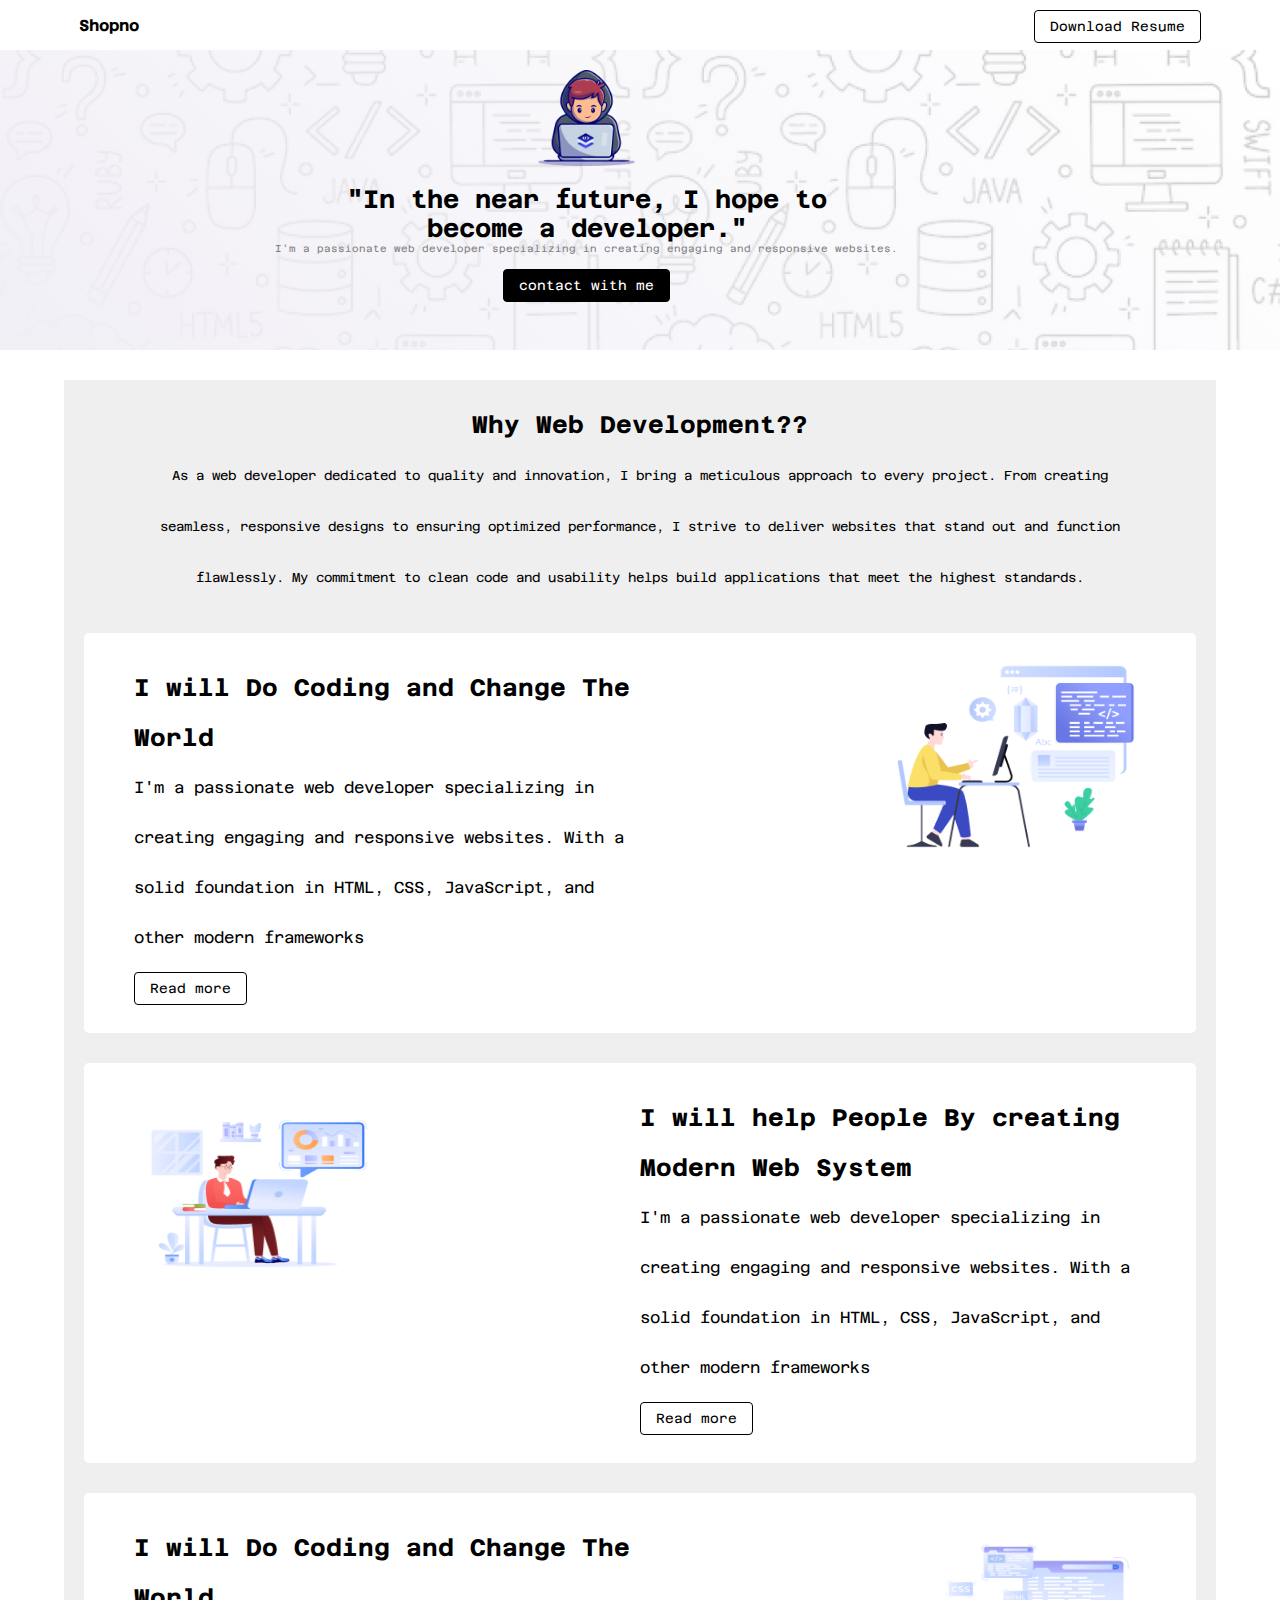
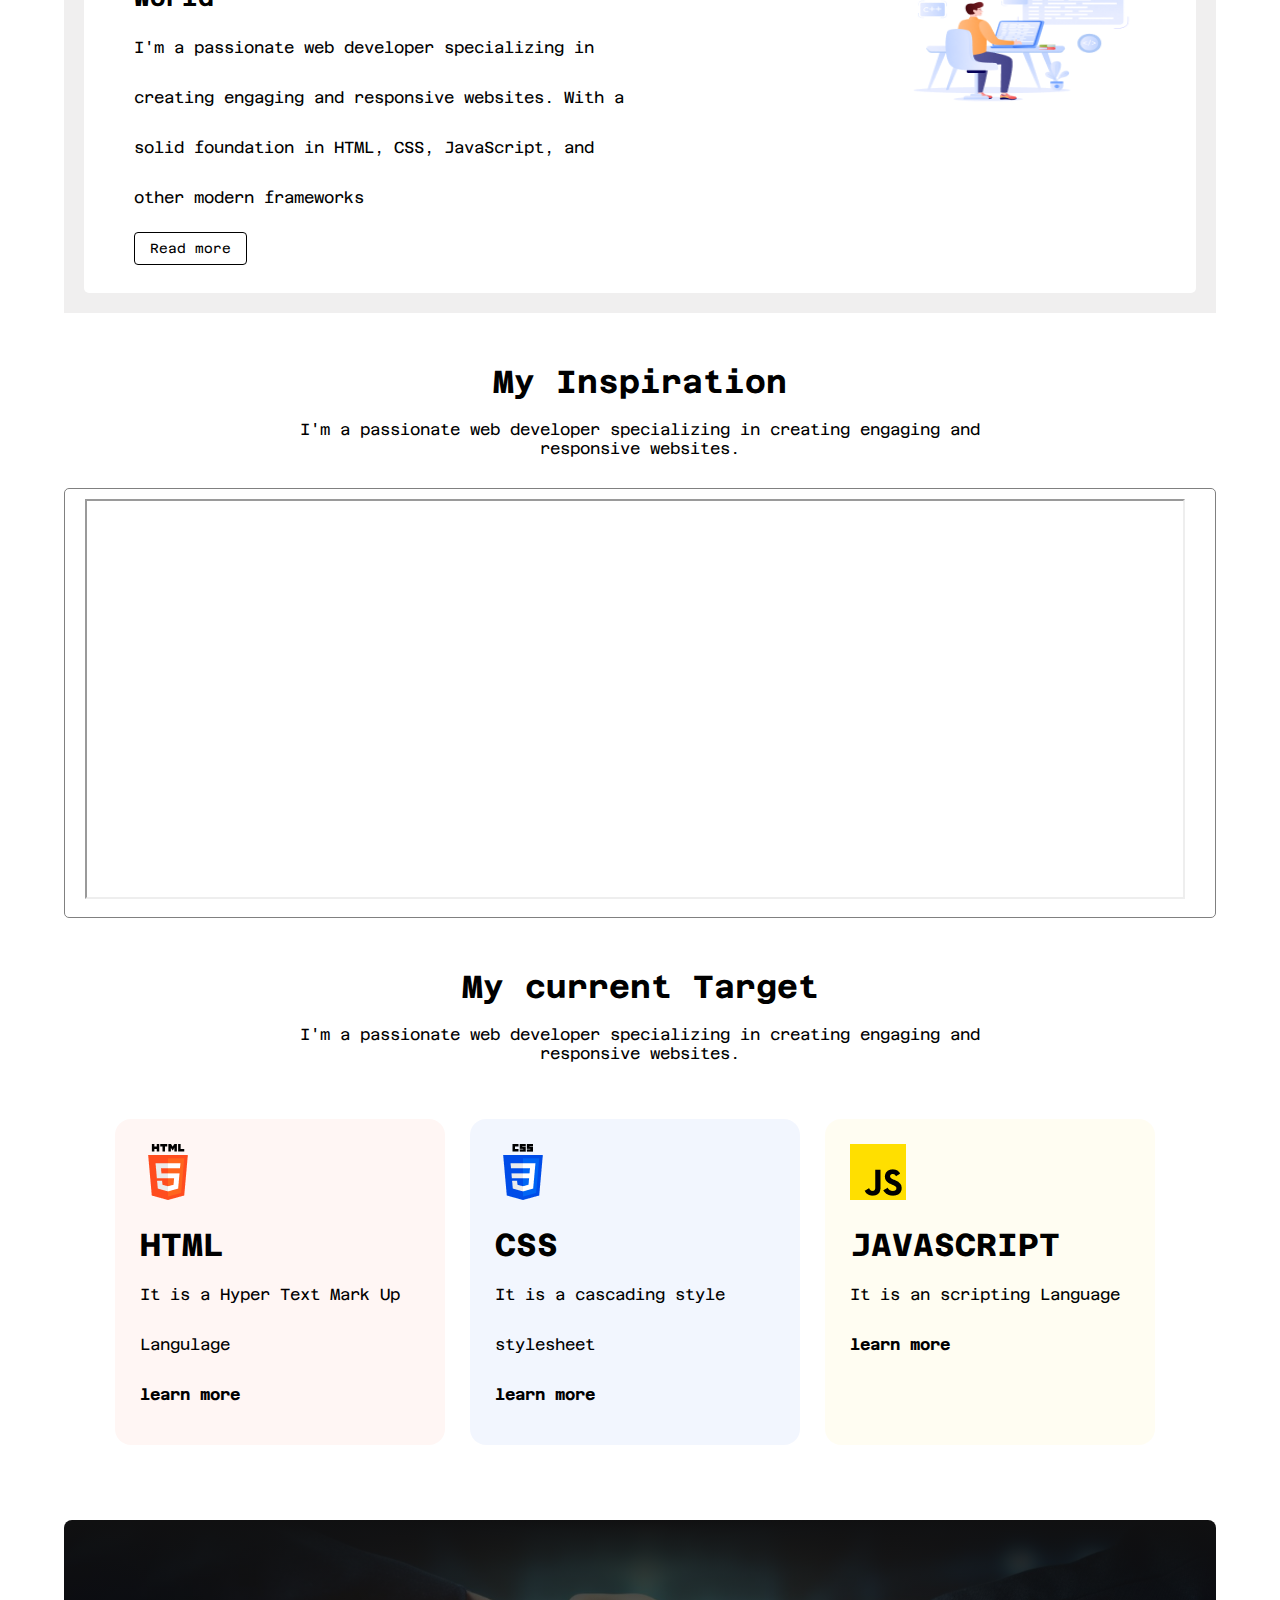
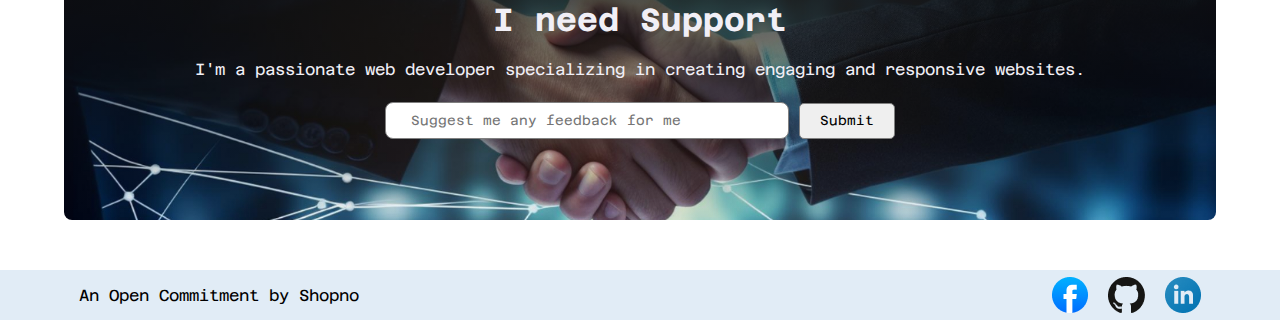
<file: index.html>
<!DOCTYPE html>
<html lang="en">
<head>
    <meta charset="UTF-8">
    <meta name="viewport" content="width=device-width, initial-scale=1.0">
    <title>Document</title>
    <link rel="stylesheet" href="style.css">
    <link rel="preconnect" href="https://fonts.googleapis.com">
<link rel="preconnect" href="https://fonts.gstatic.com" crossorigin>
<link href="https://fonts.googleapis.com/css2?family=Azeret+Mono:ital,wght@0,100..900;1,100..900&family=Poppins:wght@400;500;600;700;800;900&display=swap" rel="stylesheet">
</head>
<body>
    <header>
        <section class="head">
            <nav class="container">
                <div class="c-left">
                    <h4>Shopno</h4>
                </div>
                <div class="c-right">
                    <button>Download Resume</button>
                </div>
            </nav>
            <div class="h-content">
                <div class="item">
                    <div>
                        <img src="assets/Group.png" alt="">
                    </div>
                    <div>
                        <h1>"In the near future, I hope  to <br>become a developer."</h1>
                        <p>I'm a passionate web developer specializing in creating engaging and responsive websites.</p>
                    </div>
                    <div>
                        <button class="black">contact with me</button>
                    </div>
                </div>
            </div>
        </section>
        
    </header>
    <main>
        <div class="container bg padding">
            <div class=" developer text-color margin align">
                <h2>Why Web Development??</h2>
               <span class="font">As a web developer dedicated to quality and innovation, I bring a meticulous approach to every project. From creating seamless, responsive designs to ensuring optimized performance, I strive to deliver websites that stand out and function flawlessly. My commitment to clean code and usability helps build applications that meet the highest standards.</span>  

            </div>
           <div class="m-content">
            <div class="f-left">
                <h2 class="text-color">I will Do Coding and Change The World</h2>
                <p class="text-color">I'm a passionate web developer specializing in creating engaging and responsive websites. With a solid foundation in HTML, CSS, JavaScript, and other modern frameworks</p>
                <button>Read more</button>
            </div>
            <div class="f-right ">
                <img class="img-w f-right" src="assets/Layer_1.png" alt="">
            </div>
           </div>
           <div class="m-content">
            <div class="f-right">
                <h2 class="text-color">I will help People By creating Modern Web System </h2>
                <p class="text-color">I'm a passionate web developer specializing in creating engaging and responsive websites. With a solid foundation in HTML, CSS, JavaScript, and other modern frameworks</p>
                <button>Read more</button>
            </div>
            <div class="f-right ">
                <img class="img-w f-left" src="assets/Group 3.png" alt="">
            </div>
           </div>
           <div class="m-content">
            <div class="f-left">
                <h2 class="text-color">I will Do Coding and Change The World</h2>
                <p class="text-color">I'm a passionate web developer specializing in creating engaging and responsive websites. With a solid foundation in HTML, CSS, JavaScript, and other modern frameworks</p>
                <button>Read more</button>
            </div>
            <div class="f-right ">
                <img class="img-w f-right" src="assets/Group 4.png" alt="">
            </div>
           </div>
        </div>
        <div class="ml-content m-bottom">
            <div class="inspiration align margin">
                <h1 class="m-bottom">My Inspiration</h1>
                <p>I'm a passionate web developer specializing in creating engaging and responsive websites.</p>
            </div>
            <div class="jhankar-vai margin">
                <iframe width="1100" height="400" src="https://www.youtube.com/embed/Ag3zMEJtHAA?si=-0p6k_xQlmJorRV7" title="YouTube video player" frameborder="1" allow="accelerometer; autoplay; clipboard-write; encrypted-media; gyroscope; picture-in-picture; web-share" referrerpolicy="strict-origin-when-cross-origin" allowfullscreen></iframe>
            </div>
        </div> 
        <div class="target">
            <div class="inspiration margin align">
                <h1 class="m-bottom">My current Target</h1>
                <p>I'm a passionate web developer specializing in creating engaging and responsive websites.</p>
            </div>
        </div>
        <div class=" container css">
            <div class="html b-html">
                <img src="assets/html.png" alt="">
                <h1>HTML</h1>
                <p>It is a Hyper Text Mark Up Langulage</p>
                <a href="#">learn more</a>
            </div>
            <div class="html c-html">
                <img src="assets/css.png" alt="">
                <h1>CSS</h1>
                <p>It is a cascading style stylesheet</p>
                <a href="#">learn more</a>
            </div>
            <div class="html j-html">
                <img src="assets/js.png" alt="">
                <h1>JAVASCRIPT</h1>
                <p>It is an scripting Language</p>
                <a href="#">learn more</a>

            </div>
        </div>
        <div class="container handshake margin">
            <div class="align a-width">
                <h1>I need Support</h1>
                <p>I'm a passionate web developer specializing in creating engaging and responsive websites.</p>
                <input type="text" class="inp" placeholder="Suggest me any feedback for me">
                <input type="submit"  class="submit" value="Submit">
            </div>
        </div>
    </main>
    <footer>
        <div class="container">
            <div class="f-left">
                <p>An Open Commitment by Shopno </p>
            </div>
            <div class="f-right f-display l-height">
                <img src="assets/facebook.png" alt="">
                <img src="assets/github.png" alt="">
                <img src="assets/linkedin-icon 1.png" alt="">               
            </div>
        </div>
    </footer>
</body>
</html>
</file>
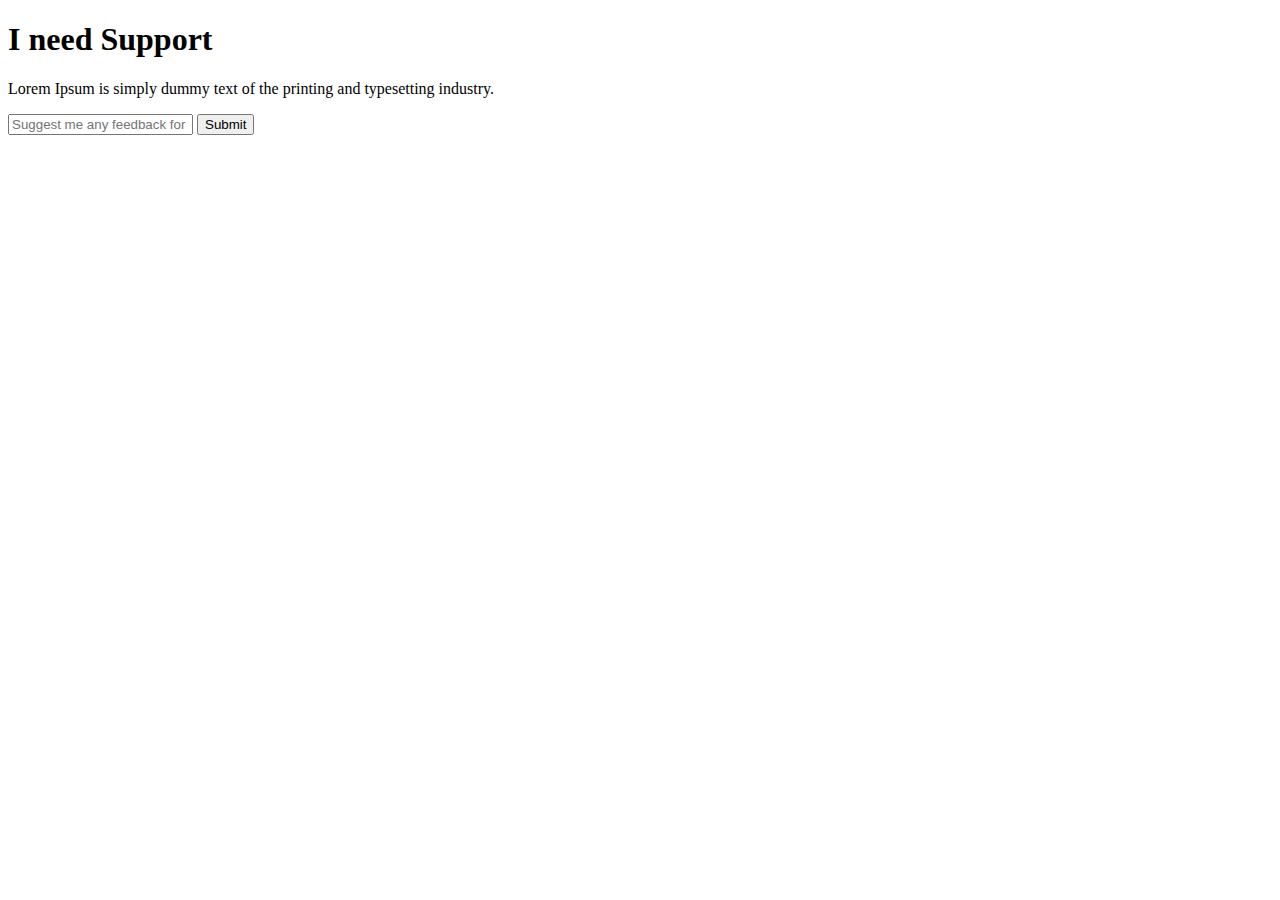
<file: test.html>
<!DOCTYPE html>
<html lang="en">
<head>
    <meta charset="UTF-8">
    <meta name="viewport" content="width=device-width, initial-scale=1.0">
    <title>Document</title>
</head>
<body>
    <div class=" handshake">
        <div class="align">
            <h1>I need Support</h1>
            <p>Lorem Ipsum is simply dummy text of the printing and typesetting industry.</p>
            <input type="text" class="inp" placeholder="Suggest me any feedback for me">
            <input type="submit"  class="submit" value="Submit">
        </div>
    </div>
    
</body>
</html>
</file>
<file: style.css>
*{
    margin: 0;
    padding: 0;
    box-sizing: border-box;
    font-family: "Azeret Mono", monospace;
}
.head{
    width: 100%;
    height: 350px;
   
}
nav{
    height: 50px;
    /* background-color:whitesmoke; */
}
.container{
    width:90%;
    margin: 0 auto;
    padding: 1px 15px;
    line-height: 50px;
}
.c-left{
    float: left;
}
.c-right{
    float: right;
}
button{
    border: 1px solid black;
    padding: 8px 15px;
    border-radius: 4px;
    background: white;
}
.h-content{
    background-image:linear-gradient(45deg, #f1eff6 0%, rgba(7, 2, 17, 0.00) 100%), url(assets/Hero-bg.png);
    height: 300px;
    background-size: cover;
    background-repeat: no-repeat;
    width: 100%;
   
   
   
}
.h-content .item{
    display: flex;
    justify-content: center;
    align-items: center;
    flex-direction: column;
    width: 60%;
    margin: 0 auto;
    padding-top: 20px;
    text-align: center;
    gap: 15px;
    
}
.item img{
    width: 40%;
}
.black{
    background: black;
    color: white;
}
.h-content .item p{
    color:gray;
    font-size: 10px;
}
.h-content .item h1{
    font-size: 25px;
}
header{
    margin-bottom: 30px;
}
.padding{
    padding: 20px;
}

main>.container{
    /* height: 1117px; */
    
    margin-bottom: 50px;
}
.text-color{
    color: black;
    
}
.font{
    font-size: 13px;
}
.margin{
    margin:0 auto;
}
.developer{
    width: 90%;
}
.align{
    text-align: center;
}
.f-left{
    float:left;
    width: 50%;
}
.f-right{
    float: right;
    width: 50%;
}
.m-content{
    height:400px;
    background-color: white;
    padding: 30px 50PX;
    border-radius: 5px;
    margin-top: 30px;
}
.img-w{
    width: 250px;
    height: 200px;

    
}
.right{
    text-align: right; 
}
.w-width{
    width: 60%;
}
.inspiration{
    margin-bottom: 30px;
    width: 60%;
}
.jhankar-vai{
    border: 1px solid gray;
    height: 430px;
    width: 90%;
    border-radius: 5px;
    padding: 10px 20px;
    margin-bottom: 50px;
}
.m-bottom{
    margin-bottom: 20px;
}
.d-text{
    display: flex;
    flex-direction: column;
    gap: 20px;
}
.css{
    padding: 2%;
    display: flex;

}
.html{
    width: 30%;
    margin-left: 25px;
    
    
}
.html a{
    text-decoration: none;
    color: black;
    font-weight: bold;
}
.b-html{
    border-radius: 16px;
    padding: 25px;
background: rgba(255, 76, 30, 0.05);
}
.c-html{
    border-radius: 16px;
    padding: 25px;
background: rgba(0, 76, 232, 0.05);
}
.j-html{
    border-radius: 16px;
    padding: 25px;
background: rgba(255, 223, 0, 0.05);
}
.bg{
    background: rgb(240, 239, 239);
}
.inp{
    padding: 10px 25px;
    width: 40%;
    border: 1px solid gray;
    border-radius: 8px;
}
.submit{
    padding:9.5px 20px;
    border-radius: 5px;
    border: 1px solid gray;
}
.handshake{
    height: 300px;
    width: 90%;
    background: linear-gradient(180deg, #101011 0%, rgba(7, 2, 17, 0.00) 100%), 
                url(assets/handshake.jpg);
    background-position: center;
    background-size: cover;
    background-repeat: no-repeat;
    border-radius: 8px;
    display: flex;
    align-items: center;
    justify-content: center;
    color: #f1eff6;
    
    
}
.a-width{
    width: 90%;
}
.f-display{
    display: flex;
    justify-content: flex-end;
    gap: 20px;
}
footer{
    background-color: rgb(225, 236, 246);
    height: 50px;
    
}
.l-height{
    text-align: center;
    margin-top: 6px;
}
</file>
